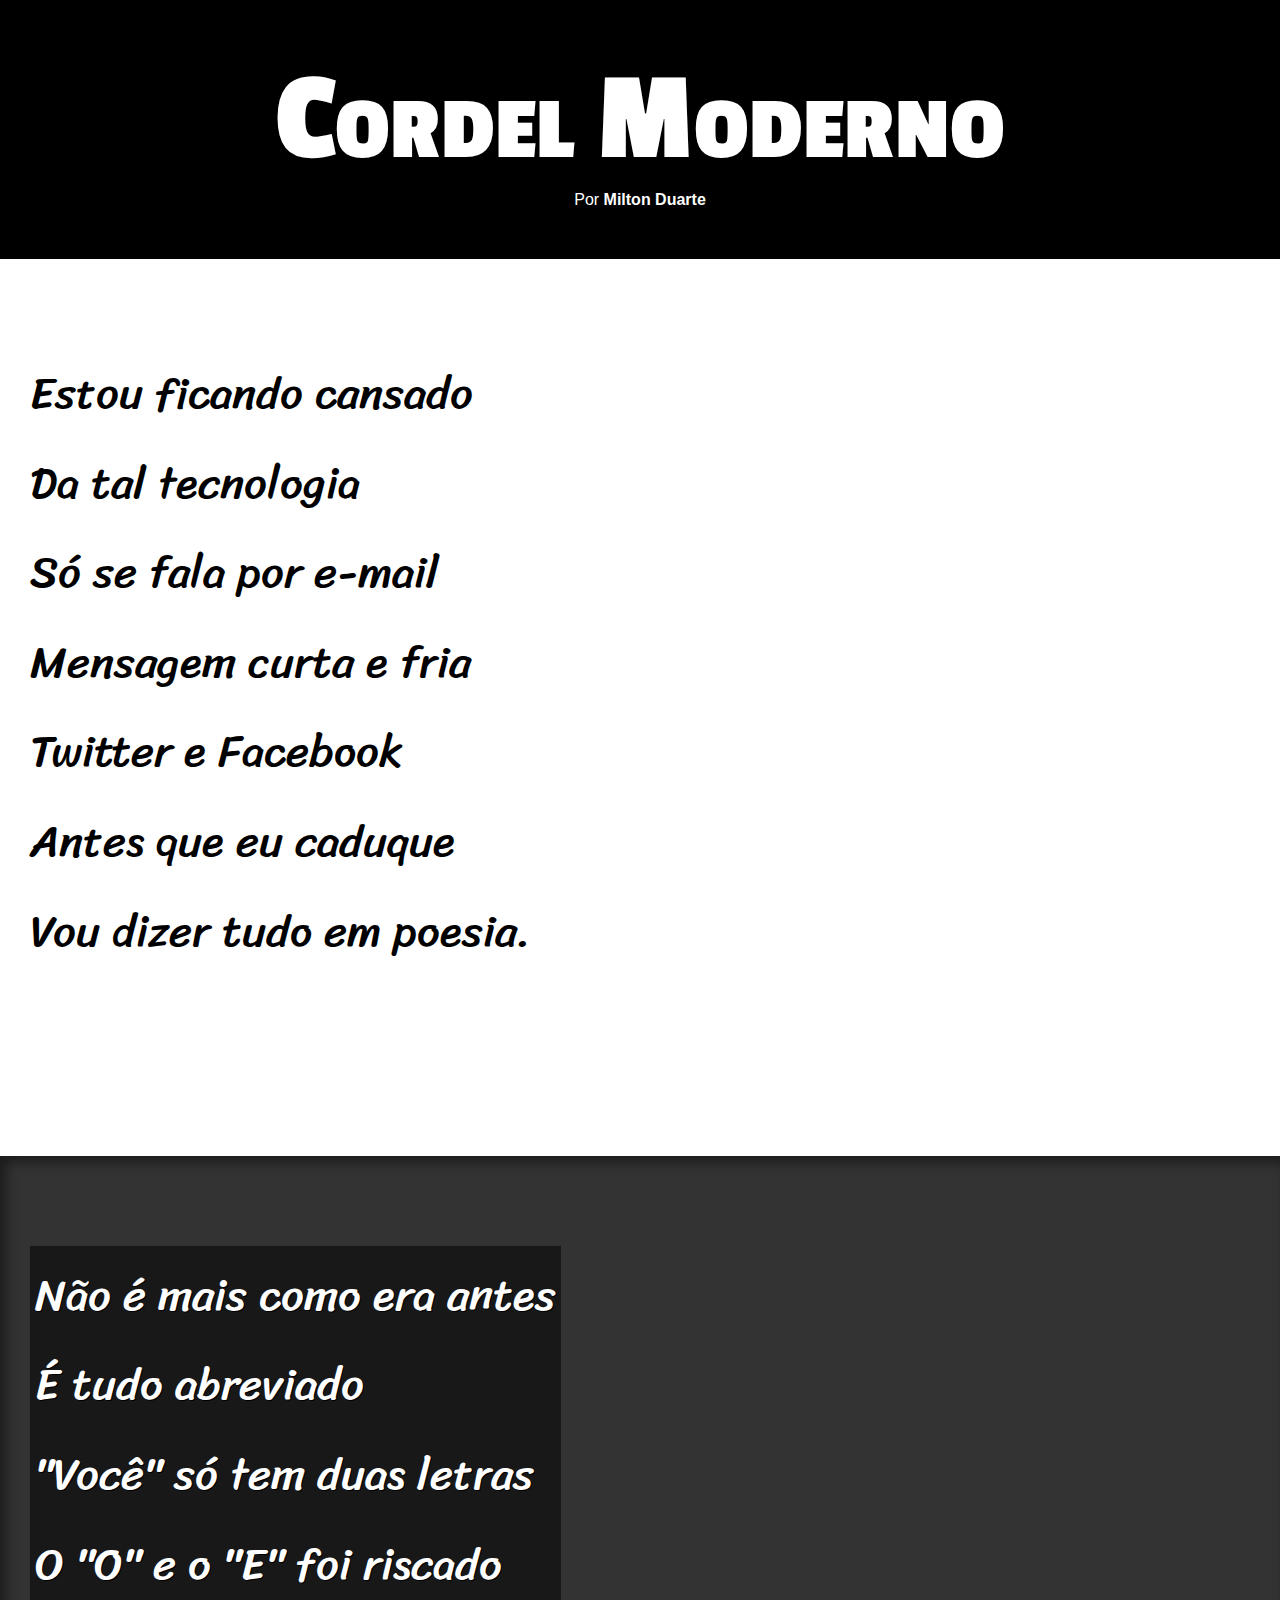
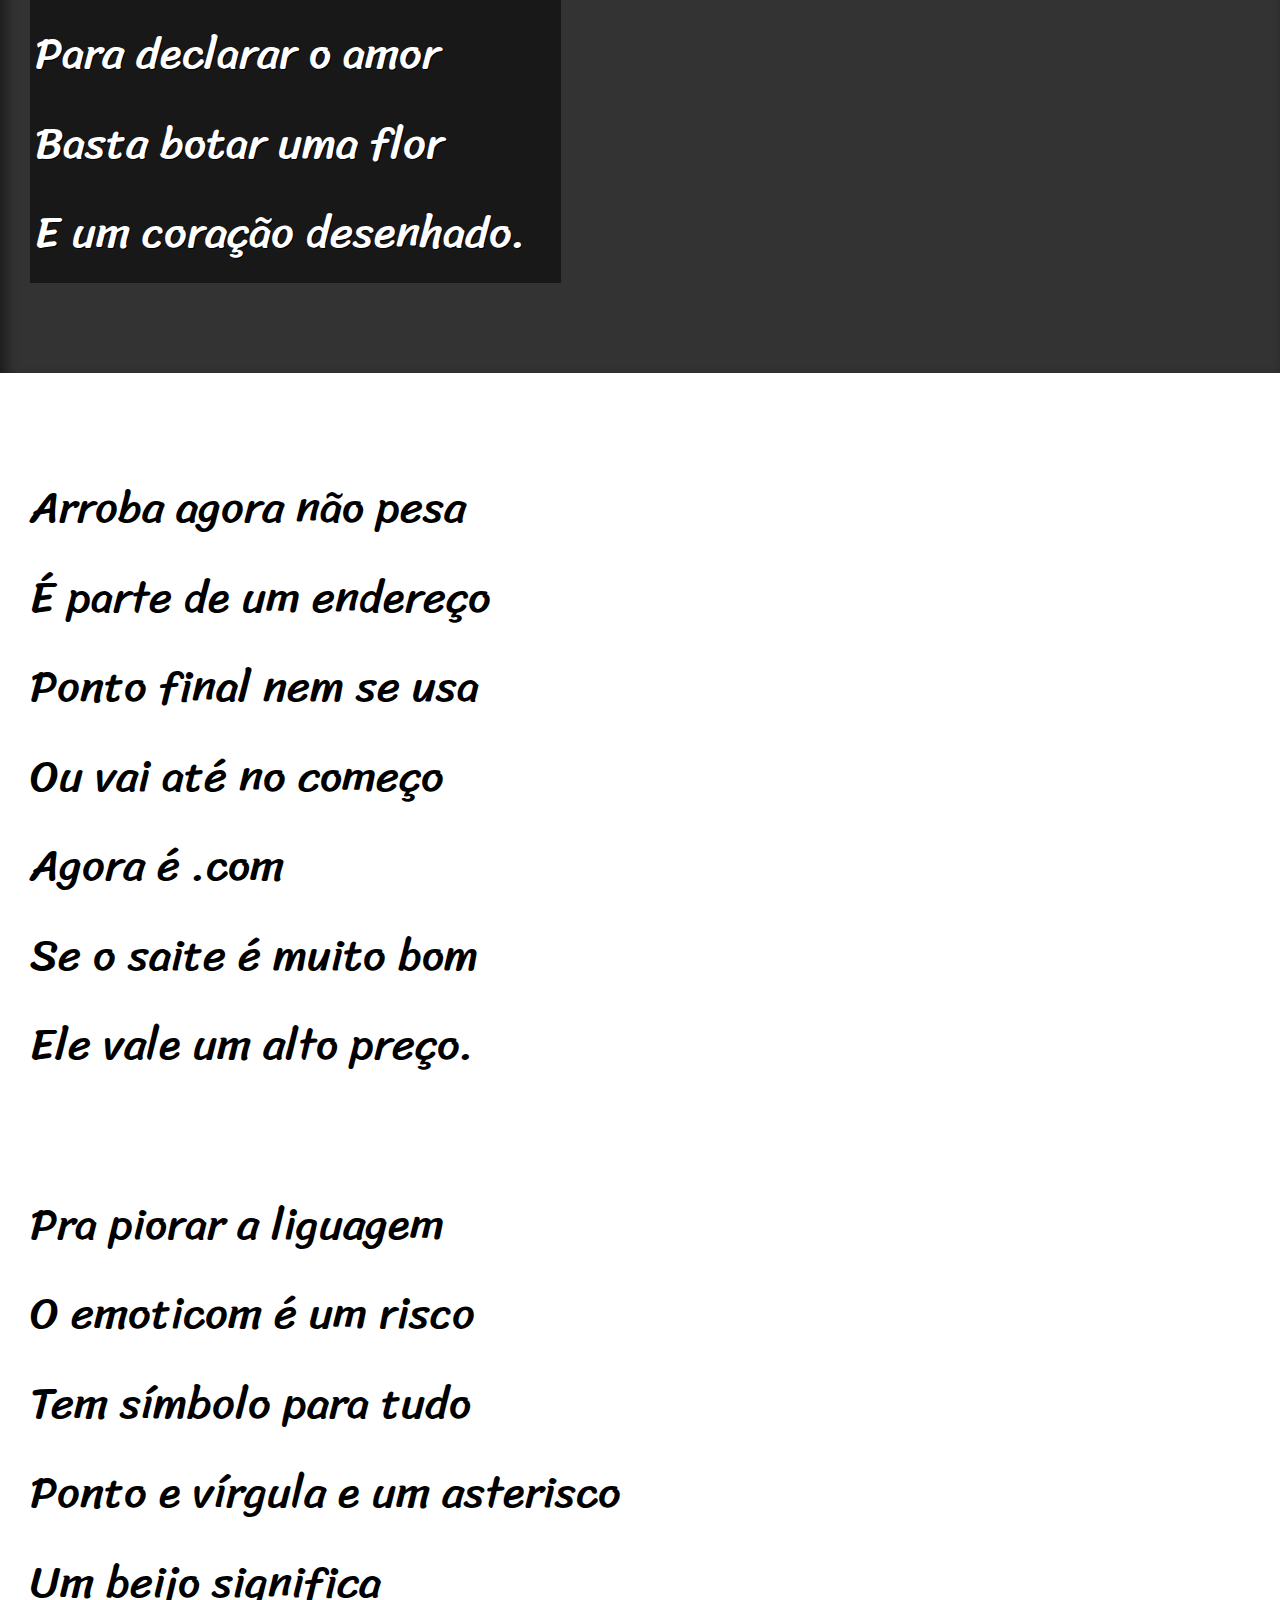
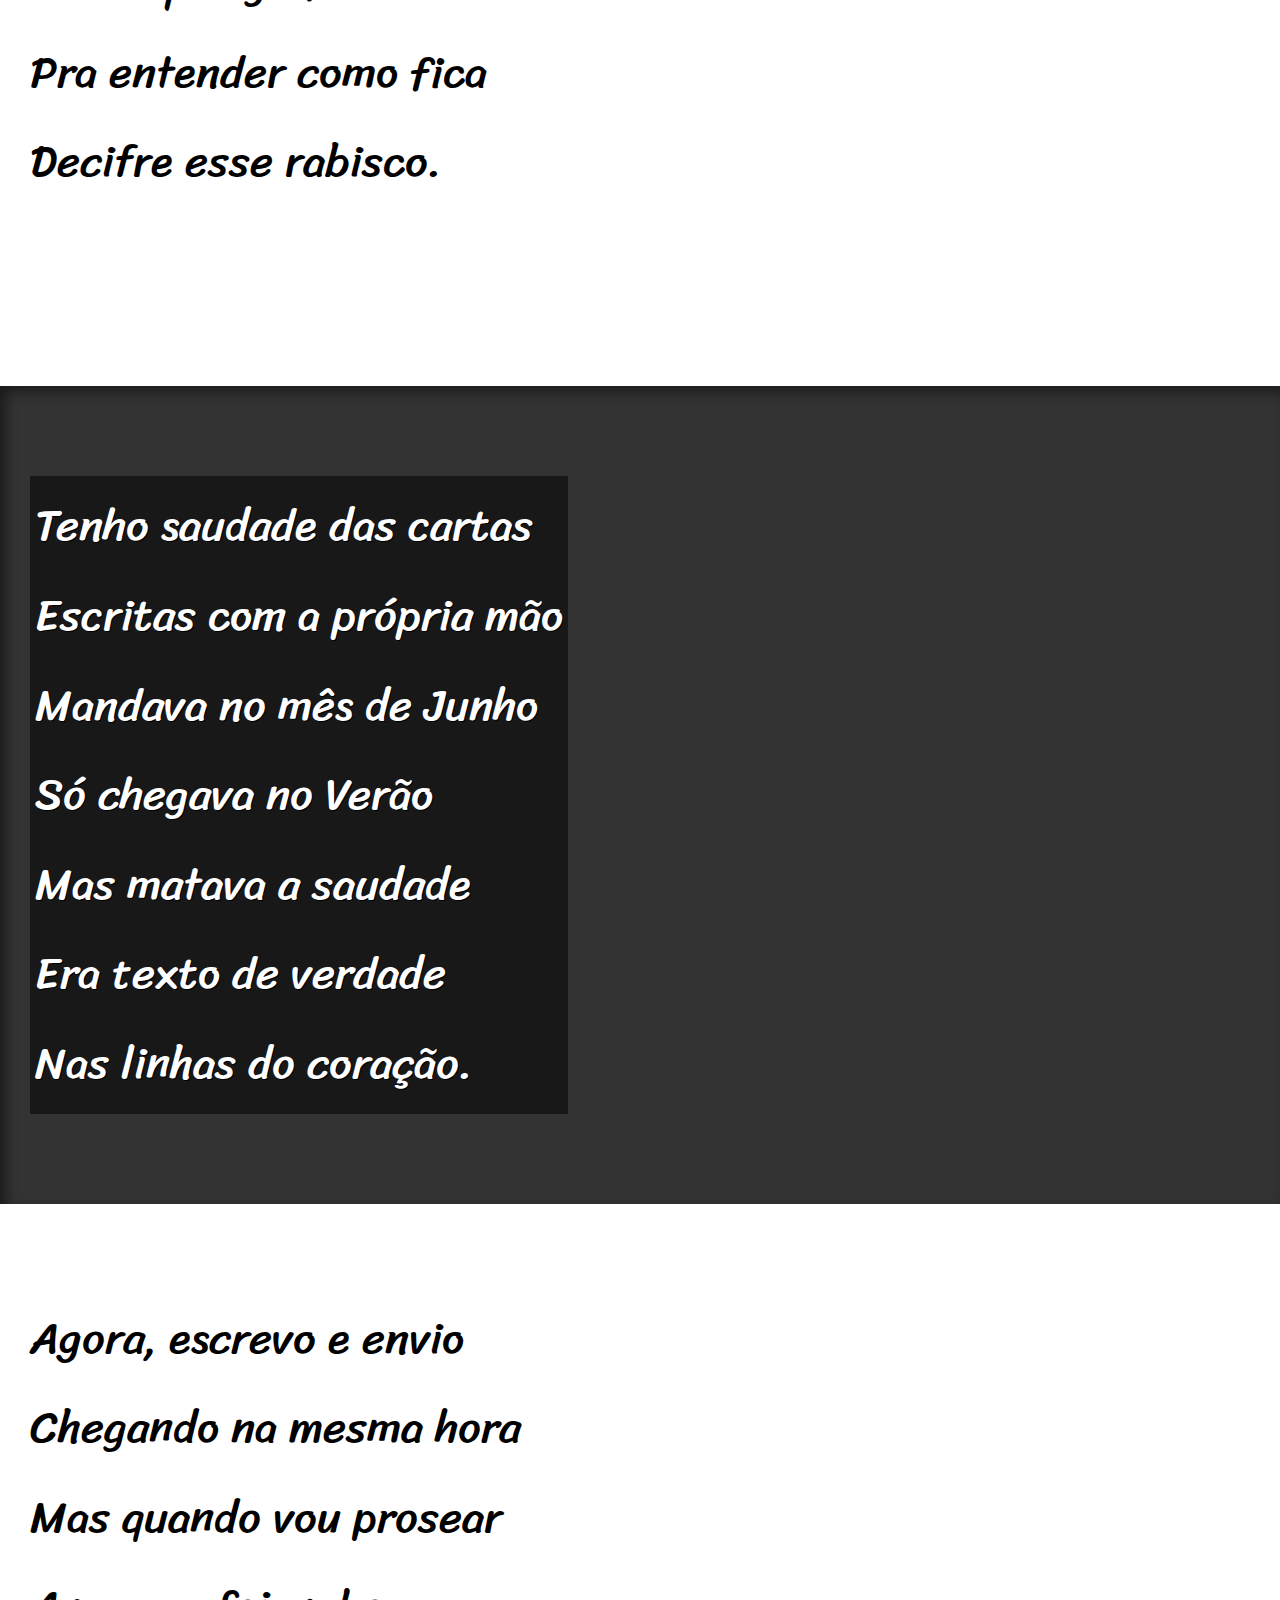
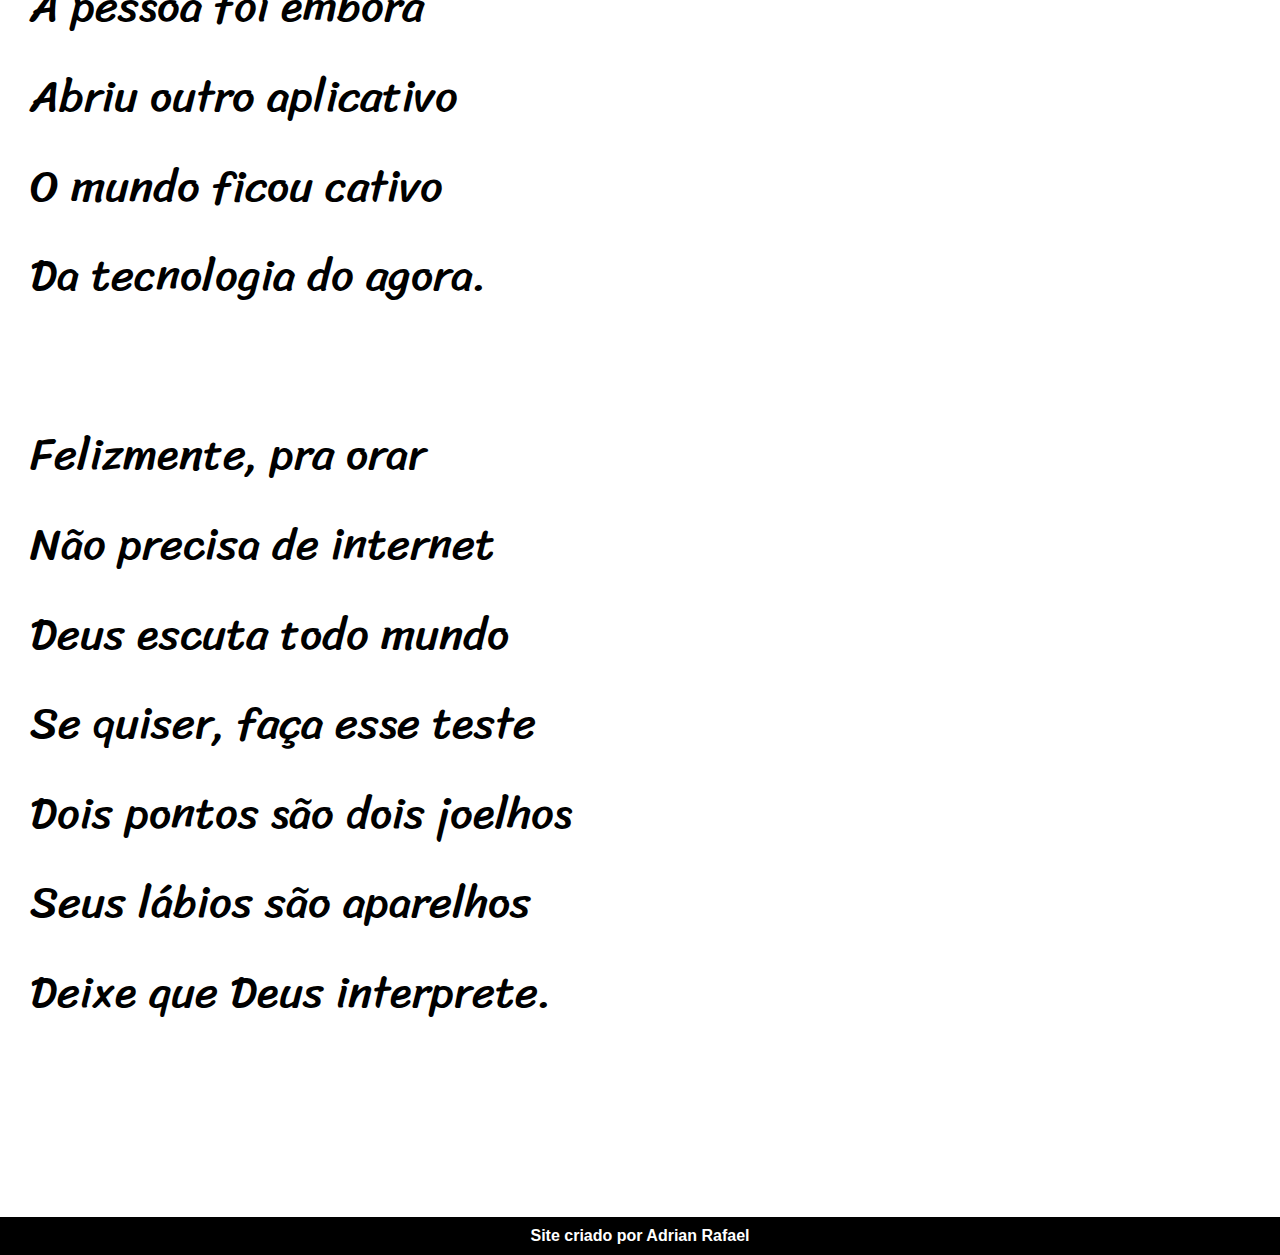
<file: desafios/d012/public/index.html>
<!DOCTYPE html>
<html lang="pt-br">
<head>
    <meta charset="UTF-8">
    <meta http-equiv="X-UA-Compatible" content="IE=edge">
    <meta name="viewport" content="width=device-width, initial-scale=1.0">
    <title>Cordel Moderno</title>
    <link rel="stylesheet" href="style/style.css">
</head>
<body>
    <header>
        <h1>Cordel Moderno</h1>
        <p>
            Por <a href="https://www.recantodasletras.com.br/poesias/3186743" target="_blank">Milton Duarte<a>
        </p>
    </header>

   <section class="normal">
        <p>
            Estou ficando cansado <br>
            Da tal tecnologia <br>
            Só se fala por e-mail <br>
            Mensagem curta e fria <br>
            Twitter e Facebook <br>
            Antes que eu caduque <br>
            Vou dizer tudo em poesia.
        </p>
   </section>


    <section class="imagem" id="img01">
        <p>
            Não é mais como era antes <br>
            É tudo abreviado <br>
            "Você" só tem duas letras <br>
            O "O" e o "E" foi riscado <br>
            Para declarar o amor <br>
            Basta botar uma flor <br>
            E um coração desenhado.
        </p>
    </section>


    <section class="normal">
       <p>
            Arroba agora não pesa <br>
            É parte de um endereço <br>
            Ponto final nem se usa <br>
            Ou vai até no começo <br>
            Agora é .com <br>
            Se o saite é muito bom <br>
            Ele vale um alto preço. 
       </p>
    
        <p>
            Pra piorar a liguagem <br>
            O emoticom é um risco <br>
            Tem símbolo para tudo <br>
            Ponto e vírgula e um asterisco <br>
            Um beijo significa <br>
            Pra entender como fica <br>
            Decifre esse rabisco.
        </p>
    </section>


    <section class="imagem" id="img02">
        <p>
            Tenho saudade das cartas <br>
            Escritas com a própria mão <br>
            Mandava no mês de Junho <br>
            Só chegava no Verão <br>
            Mas matava a saudade <br>
            Era texto de verdade <br>
            Nas linhas do coração.
        </p>
    </section>


    <section class="normal">
       <p>
            Agora, escrevo e envio <br>
            Chegando na mesma hora <br>
            Mas quando vou prosear <br>
            A pessoa foi embora <br>
            Abriu outro aplicativo <br>
            O mundo ficou cativo <br>
            Da tecnologia do agora.
       </p>
    
        <p>
            Felizmente, pra orar <br>
            Não precisa de internet <br>
            Deus escuta todo mundo <br>
            Se quiser, faça esse teste <br>
            Dois pontos são dois joelhos <br>
            Seus lábios são aparelhos <br>
            Deixe que Deus interprete.
        </p>
    </section>

    <footer>
        Site criado por <a href="https://github.com/rafazolondek" target="_blank">Adrian Rafael<a >
    </footer>
</body>
</html>
</file>
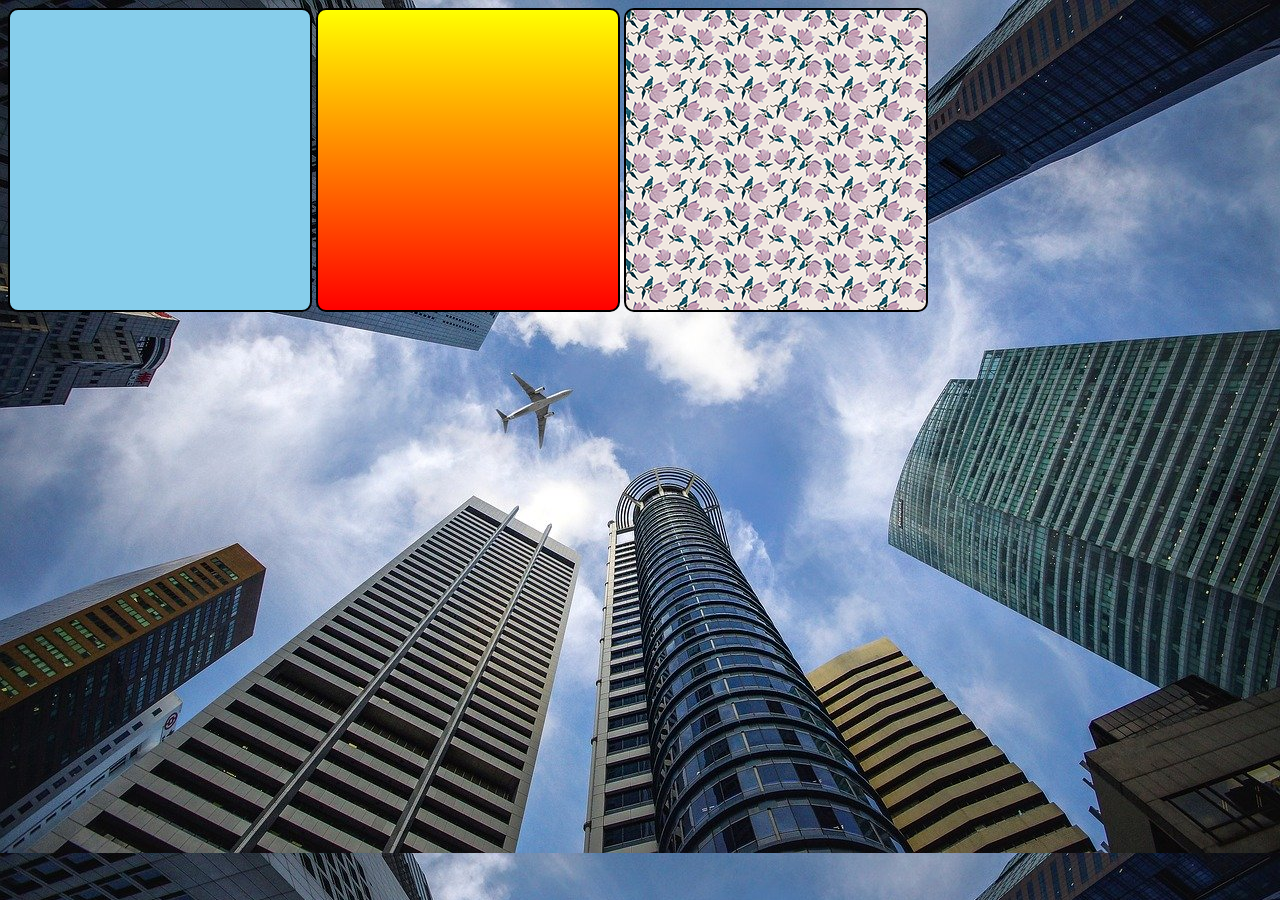
<file: exercicios/ex022/fundo001.html>
<!DOCTYPE html>
<html lang="pt-br">
<head>
    <meta charset="UTF-8">
    <meta http-equiv="X-UA-Compatible" content="IE=edge">
    <meta name="viewport" content="width=device-width, initial-scale=1.0">
    <title>Teste de Imagem de Fundo</title>
    <style>
        body{
            background-image: url('imagens/wallpaper002.jpg');
        }
        div.quadrado{
            display: inline-block;
            border: 2px solid black;
            width: 300px;
            height: 300px;
            border-radius: 10px;
            background-color: lightgray;
        }

        #q1{
            background-color: skyblue;
        }

        #q2{
            background-image: linear-gradient(to bottom, yellow, red);
        } 

        #q3{
            background-image: url('imagens/pattern003.png');
        }
    </style>
</head>
<body>
    <div class="quadrado" id="q1">

    </div>

    <div class="quadrado" id="q2">
        
    </div>

    <div class="quadrado" id="q3">

    </div>
</body>
</html>
</file>
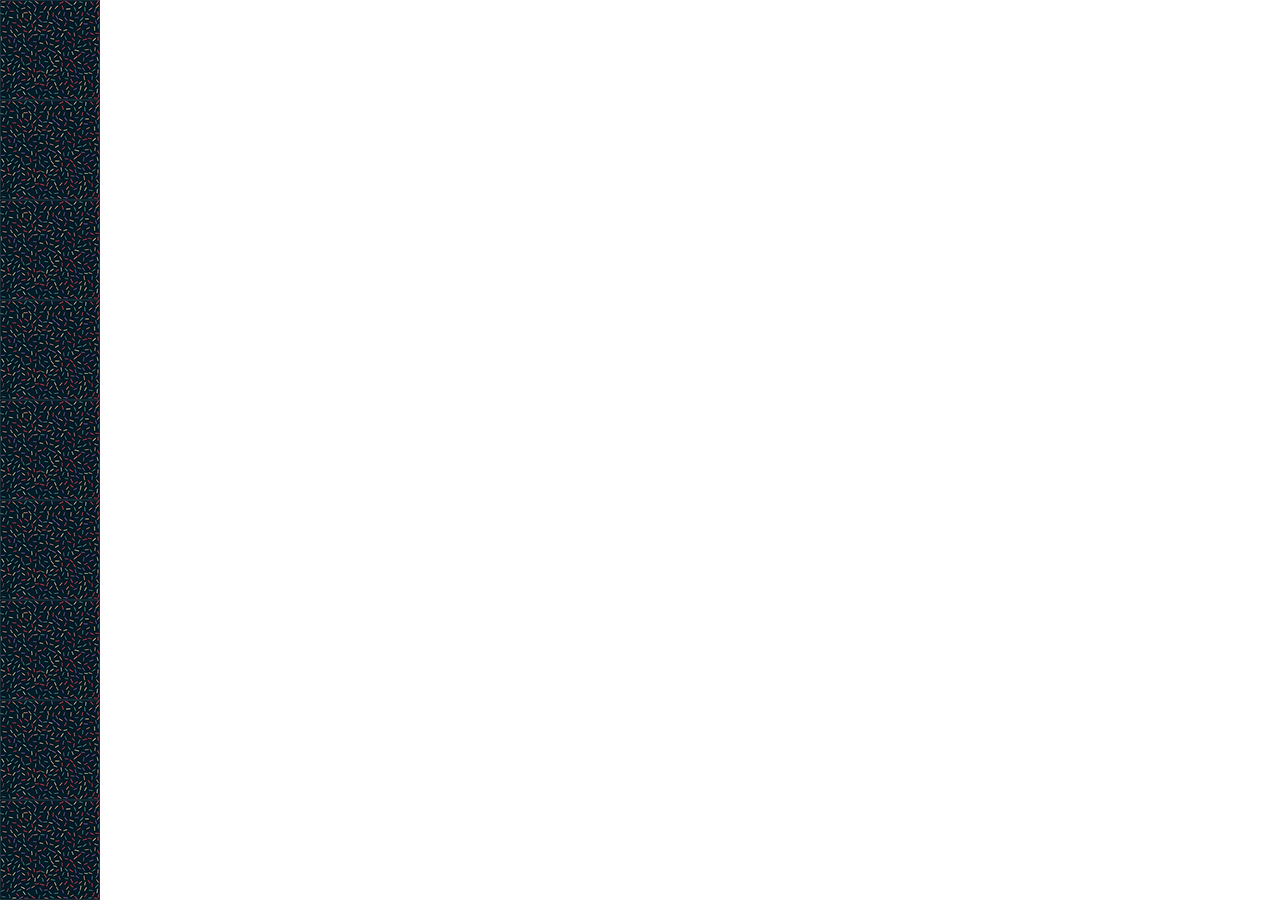
<file: exercicios/ex022/fundo002.html>
<!DOCTYPE html>
<html lang="pt-br">
<head>
    <meta charset="UTF-8">
    <meta http-equiv="X-UA-Compatible" content="IE=edge">
    <meta name="viewport" content="width=device-width, initial-scale=1.0">
    <title>Personalização de fundos</title>
    <style>
        body{
            background-image: url('imagens/pattern001.png');
            background-size: 100px;
            background-repeat: repeat-y;
        }
    </style>
</head>
<body>
    <!-- <h1>Teste de aplicação de fundo</h1> -->
    
</body>
</html>
</file>
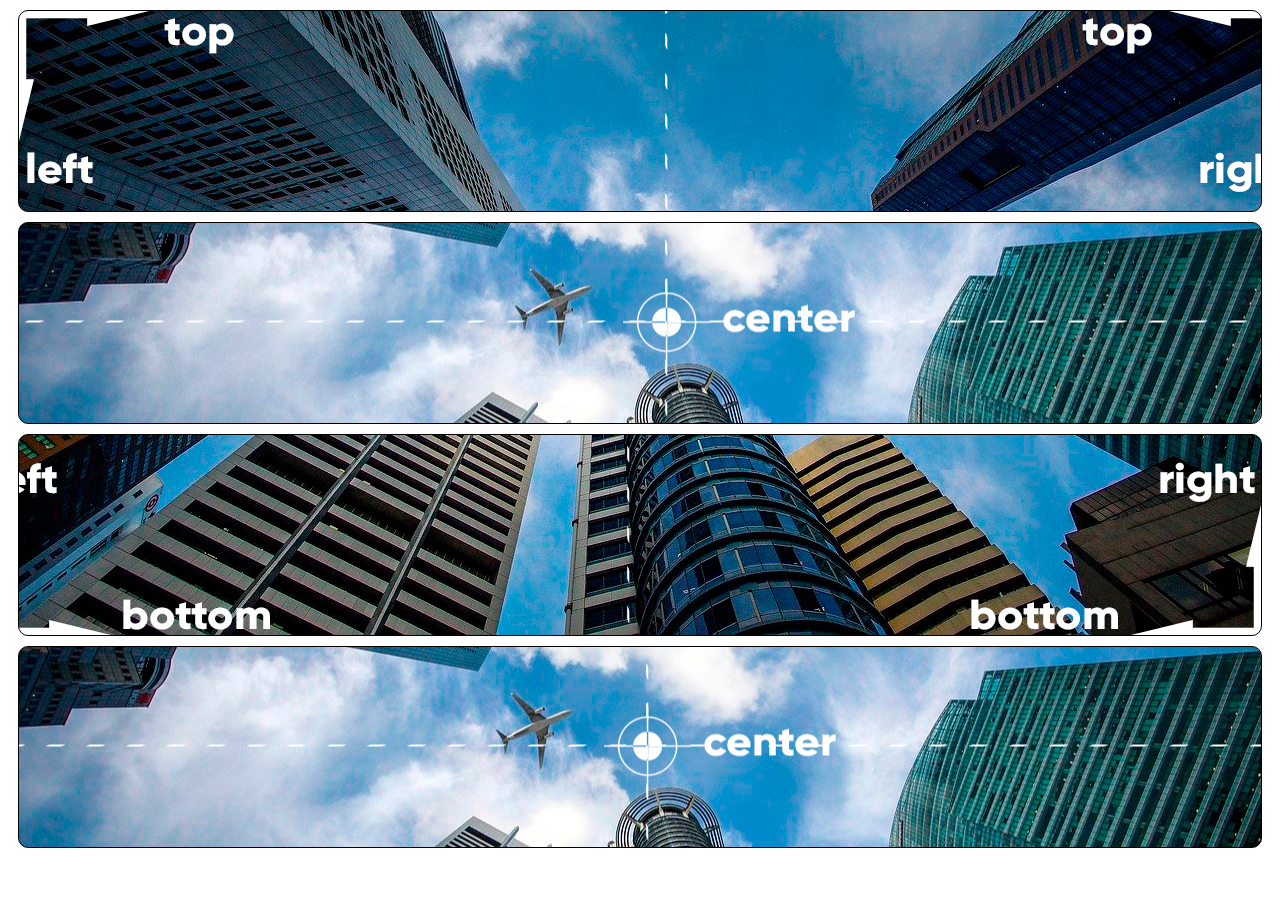
<file: exercicios/ex022/fundo003.html>
<!DOCTYPE html>
<html lang="ppt-br">
<head>
    <meta charset="UTF-8">
    <meta http-equiv="X-UA-Compatible" content="IE=edge">
    <meta name="viewport" content="width=device-width, initial-scale=1.0">
    <title>Posição dos fundos</title>
    <style>
        .bloco{
            background-image: url('imagens/wallpaper003.jpg');
            height: 200px;
            border: 1px solid black;
            margin: 10px;
            border-radius: 10px;
        }

        #q1{
            background-position: left top;
        }
        #q2{
            background-position: left center;
        }
        #q3{
            background-position: right bottom;
        }
        #q4{
            background-position: center center;
        }
    </style>
</head>
<body>
    <div class="bloco" id="q1">

    </div>

    <div class="bloco" id="q2">
        
    </div>

    <div class="bloco" id="q3">
        
    </div>

    <div class="bloco" id="q4">
        
    </div>

    
</body>
</html>
</file>
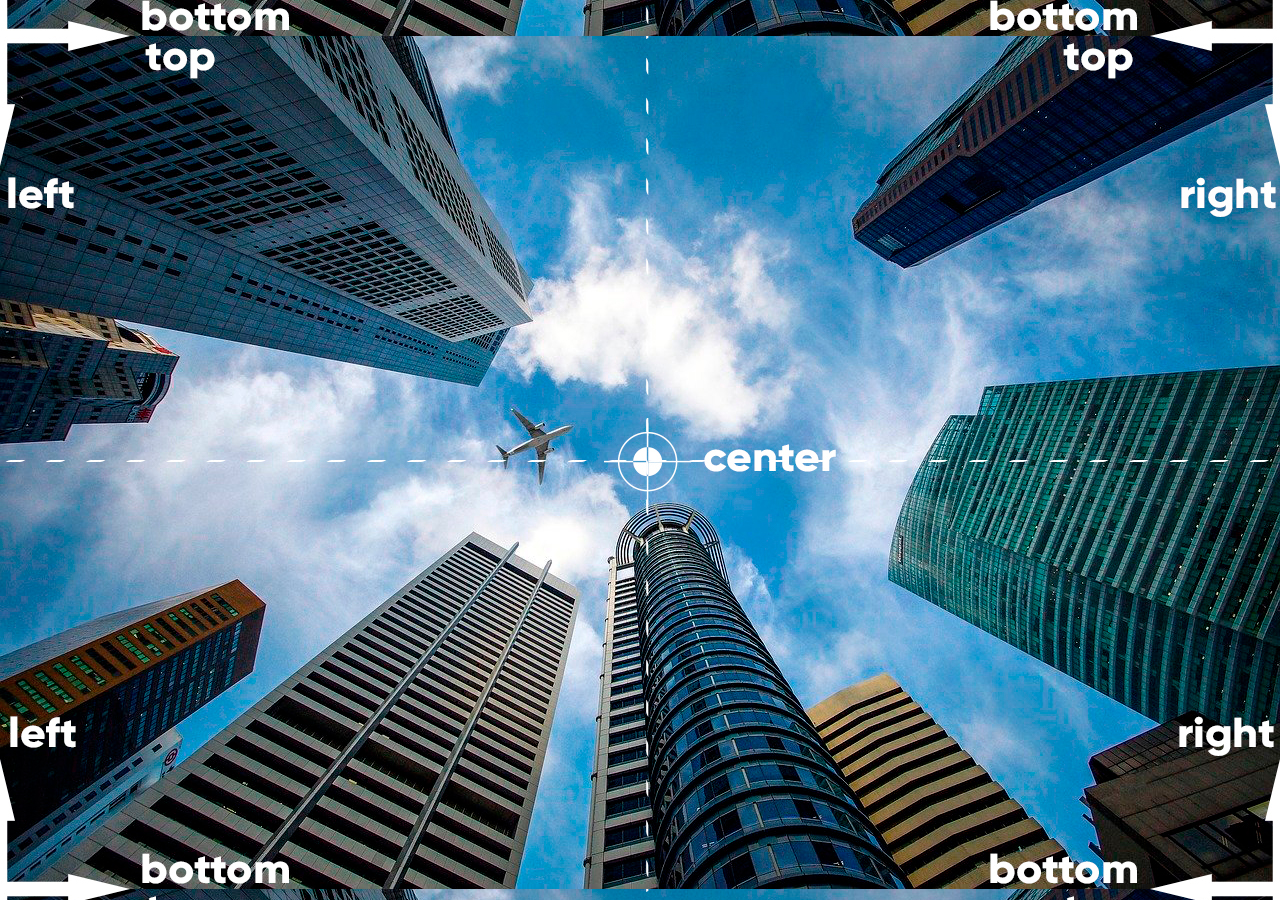
<file: exercicios/ex022/fundo005.html>
<!DOCTYPE html>
<html lang="pt-br">
<head>
    <meta charset="UTF-8">
    <meta http-equiv="X-UA-Compatible" content="IE=edge">
    <meta name="viewport" content="width=device-width, initial-scale=1.0">
    <title>Posicionamento</title>
    <style>
        body{
            height: 97vh;
            background-image: url('imagens/wallpaper003.jpg');
            background-position: right bottom;
        }
    </style>
</head>
<body>
    
</body>
</html>
</file>
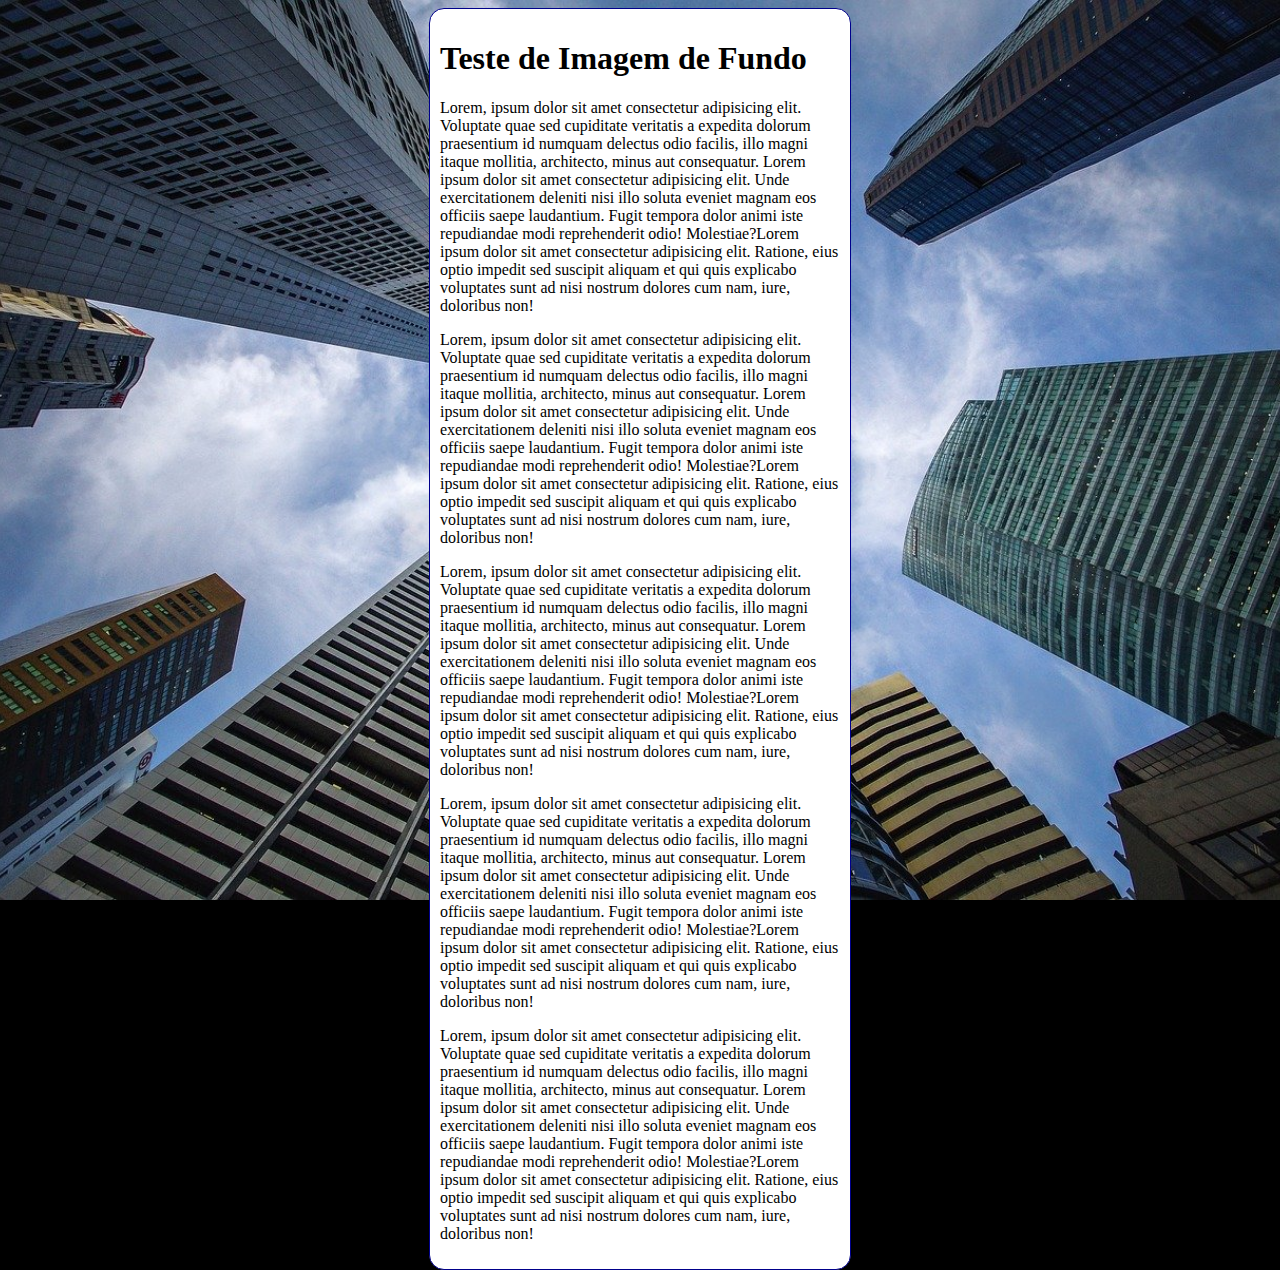
<file: exercicios/ex022/fundo006.html>
<!DOCTYPE html>
<html lang="pt-br">
<head>
    <meta charset="UTF-8">
    <meta http-equiv="X-UA-Compatible" content="IE=edge">
    <meta name="viewport" content="width=device-width, initial-scale=1.0">
    <title>Fundo fixo de tela</title>
    <style>
        body{
            height: 100vh;
            /* background-color: black;
            background-image: url('imagens/wallpaper002.jpg');
            background-position: center top;
            background-repeat: repeat-y;
            background-size: cover;
            background-attachment: fixed; */

            /* Shorthand - background
                color > image > position > repeat > [size] > attachment */
            background: black url('imagens/wallpaper002.jpg') center center no-repeat fixed;
            background-size: cover;
        }
        main{
            background-color: white;
            max-width: 400px;
            padding: 10px;
            margin: auto;
            border: 1px solid darkblue;
            border-radius: 15px;
        }
    </style>
</head>
<body>
    <main>
        <h1>Teste de Imagem de Fundo</h1>
        <p>Lorem, ipsum dolor sit amet consectetur adipisicing elit. Voluptate quae sed cupiditate veritatis a expedita dolorum praesentium id numquam delectus odio facilis, illo magni itaque mollitia, architecto, minus aut consequatur. Lorem ipsum dolor sit amet consectetur adipisicing elit. Unde exercitationem deleniti nisi illo soluta eveniet magnam eos officiis saepe laudantium. Fugit tempora dolor animi iste repudiandae modi reprehenderit odio! Molestiae?Lorem ipsum dolor sit amet consectetur adipisicing elit. Ratione, eius optio impedit sed suscipit aliquam et qui quis explicabo voluptates sunt ad nisi nostrum dolores cum nam, iure, doloribus non!</p>
        <p>Lorem, ipsum dolor sit amet consectetur adipisicing elit. Voluptate quae sed cupiditate veritatis a expedita dolorum praesentium id numquam delectus odio facilis, illo magni itaque mollitia, architecto, minus aut consequatur. Lorem ipsum dolor sit amet consectetur adipisicing elit. Unde exercitationem deleniti nisi illo soluta eveniet magnam eos officiis saepe laudantium. Fugit tempora dolor animi iste repudiandae modi reprehenderit odio! Molestiae?Lorem ipsum dolor sit amet consectetur adipisicing elit. Ratione, eius optio impedit sed suscipit aliquam et qui quis explicabo voluptates sunt ad nisi nostrum dolores cum nam, iure, doloribus non!</p>
        <p>Lorem, ipsum dolor sit amet consectetur adipisicing elit. Voluptate quae sed cupiditate veritatis a expedita dolorum praesentium id numquam delectus odio facilis, illo magni itaque mollitia, architecto, minus aut consequatur. Lorem ipsum dolor sit amet consectetur adipisicing elit. Unde exercitationem deleniti nisi illo soluta eveniet magnam eos officiis saepe laudantium. Fugit tempora dolor animi iste repudiandae modi reprehenderit odio! Molestiae?Lorem ipsum dolor sit amet consectetur adipisicing elit. Ratione, eius optio impedit sed suscipit aliquam et qui quis explicabo voluptates sunt ad nisi nostrum dolores cum nam, iure, doloribus non!</p>
        <p>Lorem, ipsum dolor sit amet consectetur adipisicing elit. Voluptate quae sed cupiditate veritatis a expedita dolorum praesentium id numquam delectus odio facilis, illo magni itaque mollitia, architecto, minus aut consequatur. Lorem ipsum dolor sit amet consectetur adipisicing elit. Unde exercitationem deleniti nisi illo soluta eveniet magnam eos officiis saepe laudantium. Fugit tempora dolor animi iste repudiandae modi reprehenderit odio! Molestiae?Lorem ipsum dolor sit amet consectetur adipisicing elit. Ratione, eius optio impedit sed suscipit aliquam et qui quis explicabo voluptates sunt ad nisi nostrum dolores cum nam, iure, doloribus non!</p>
        <p>Lorem, ipsum dolor sit amet consectetur adipisicing elit. Voluptate quae sed cupiditate veritatis a expedita dolorum praesentium id numquam delectus odio facilis, illo magni itaque mollitia, architecto, minus aut consequatur. Lorem ipsum dolor sit amet consectetur adipisicing elit. Unde exercitationem deleniti nisi illo soluta eveniet magnam eos officiis saepe laudantium. Fugit tempora dolor animi iste repudiandae modi reprehenderit odio! Molestiae?Lorem ipsum dolor sit amet consectetur adipisicing elit. Ratione, eius optio impedit sed suscipit aliquam et qui quis explicabo voluptates sunt ad nisi nostrum dolores cum nam, iure, doloribus non!</p>
    </main>
    
</body>
</html>
</file>
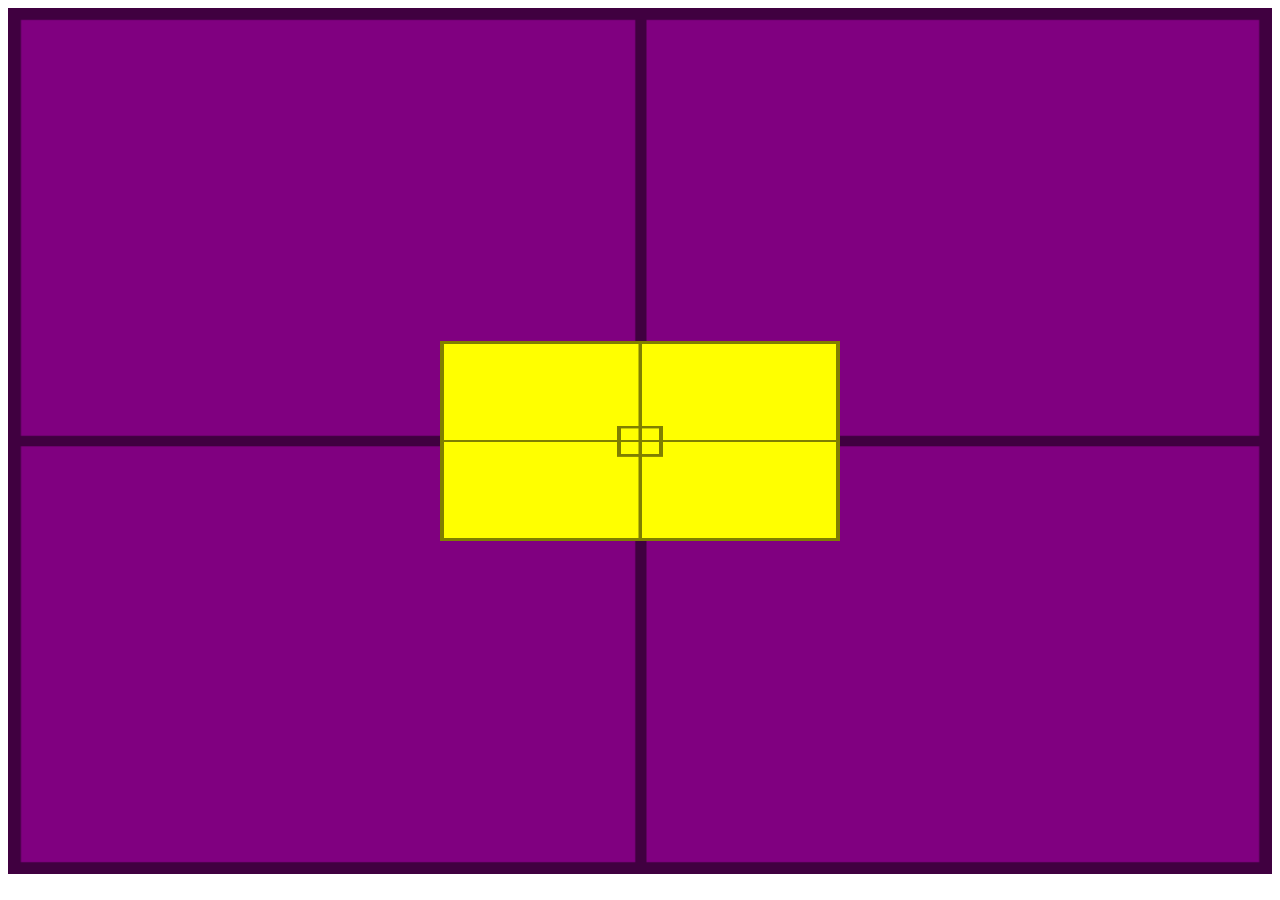
<file: exercicios/ex022/fundo07.html>
<!DOCTYPE html>
<html lang="pt-br">
<head>
    <meta charset="UTF-8">
    <meta http-equiv="X-UA-Compatible" content="IE=edge">
    <meta name="viewport" content="width=device-width, initial-scale=1.0">
    <title>Alinhamento vertical</title>
    <style>
        #container{
            background-image: url('imagens/target001.png');
            background-size: 100% 100%;
            position: relative;
            height: 94vh;
            padding: 10px;
            background-color: purple;
        }
        #conteudo{
            background-image: url('imagens/target001.png');
            background-size: 100% 100%;
            position: absolute;
            height: 200px;
            width: 400px;
            background-color: yellow;

            left: 50%;
            top: 50%;

            transform: translate(-50%, -50%);
        }
    </style>
</head>
<body>
    <section id="container">
        <article id="conteudo">

        </article>
    </section>
    
</body>
</html>
</file>
<file: desafios/d012/public/style/style.css>
@charset "UTF-8";

@import url('https://fonts.googleapis.com/css2?family=Passion+One:wght@400;700;900&display=swap');
@import url('https://fonts.googleapis.com/css2?family=Sriracha&display=swap');

:root{
    --fonte1: Verdana, Geneva, sans-serif;
    --fonte2: 'Passion One', cursive;
    --fonte3: 'Sriracha', cursive;
}

*{
    margin: 0px;
    padding: 0px;
    font-size: 1em;
}

html, body{
    min-height: 100vh;
    background-color: darkgray;
    font-family: var(--fonte1);
}

header{
    background-color: black;
    color: white;
    text-align: center;
}

header > h1{
    padding-top: 50px;
    font-variant: small-caps;
    font-family: var(--fonte2);
    font-size: 10vw;
}

header p{
    padding-bottom: 50px;
}

header a, footer a{
    color:white;
    text-decoration: none;
    font-weight: bold;
}

header a:hover, footer a:hover{
    text-decoration: underline;
}

section{
    padding-top: 10vh;
    padding-bottom: 10vh;
    line-height: 2em;
    padding-left: 30px;
    font-family: var(--fonte3);
    font-size: 3.5vw;
}

section > p {
    padding-bottom: 2em;
}

section.normal{
    background-color: white;
    color:black;
}

section.imagem{
    background-color: rgb(51, 51, 51);
    color: white;
    box-shadow: inset 6px 6px 13px 0px rgba(0, 0, 0, 0.473);
    background-size: cover;
    background-attachment: fixed;
}

section.imagem > p{
    display: inline-block;
    padding: 5px;
    background-color: rgba(0, 0, 0, 0.514);
    text-shadow: 1px 1px 0px black;
}

section#img01{
    background-image: url(../imagens/background001.jpg);
    background-position: right center;
}

section#img02{
    background-image: url(../imagens/background002.jpg);
    background-position: right center;
}

footer{
    background-color: black;
    color: white;
    text-align: center;
    padding: 10px
}
</file>
